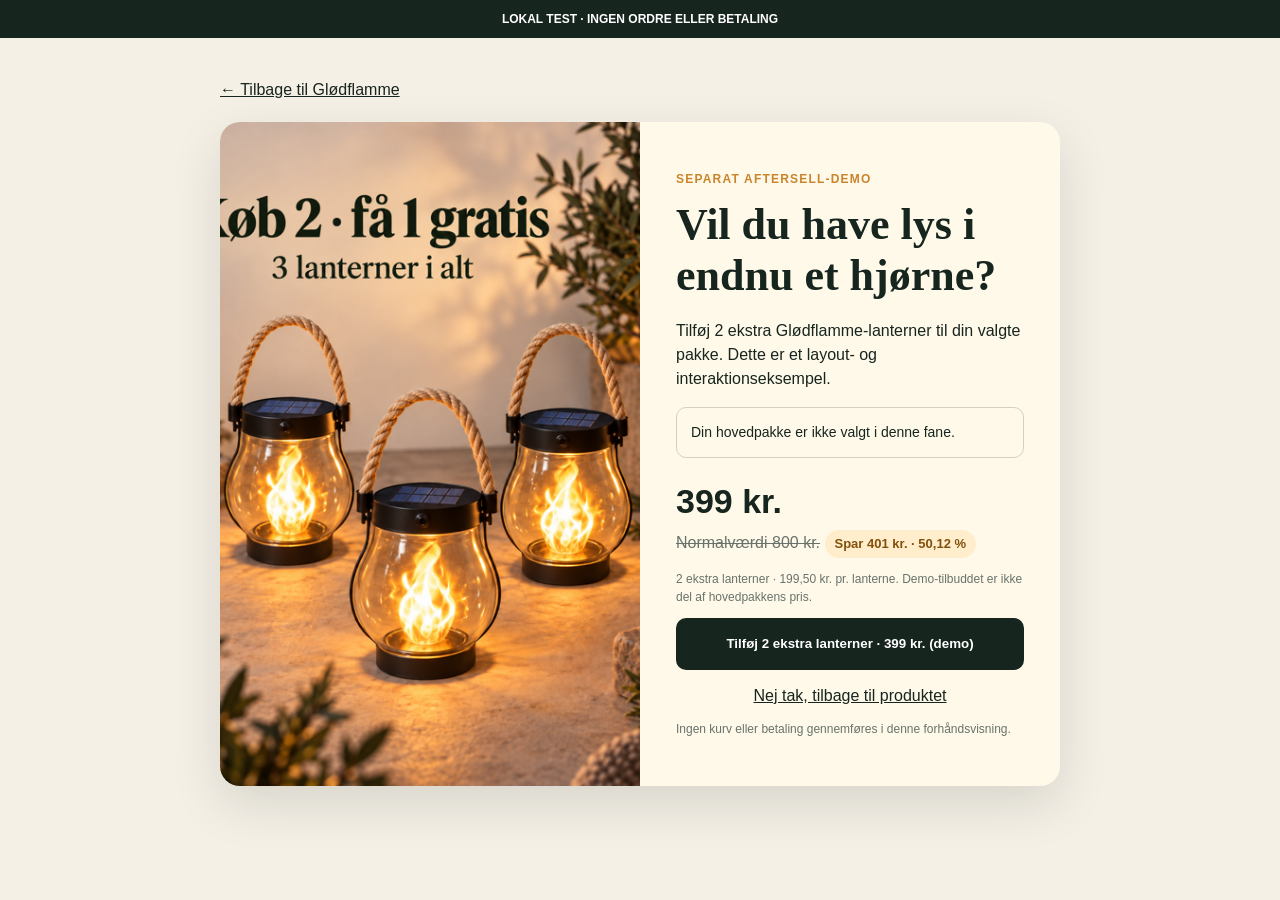
<file: aftersell-demo/index.html>
<!doctype html>
<html lang="da">
<head>
  <meta charset="utf-8">
  <meta name="viewport" content="width=device-width, initial-scale=1">
  <title>Glødflamme · ekstra lanterner</title>
  <style>
    :root{--pine:#17251f;--cream:#f5f0e6;--gold:#c9852b}
    *{box-sizing:border-box}
    body{margin:0;background:var(--cream);color:var(--pine);font:16px/1.5 Arial,sans-serif}
    .top{background:var(--pine);color:white;text-align:center;padding:10px;font-size:12px;font-weight:700}
    main{max-width:880px;padding:40px 20px 70px;margin:auto}
    .back{display:inline-block;margin-bottom:20px;color:var(--pine)}
    .card{display:grid;grid-template-columns:1fr 1fr;background:#fff9ea;border-radius:20px;overflow:hidden;box-shadow:0 18px 50px #17251f22}
    .card img{width:100%;height:100%;object-fit:cover}
    .copy{padding:36px}
    .eyebrow{color:var(--gold);font-size:12px;font-weight:700;letter-spacing:.1em}
    h1{font:700 clamp(29px,4vw,44px)/1.15 Georgia,serif;margin:10px 0 18px}
    .price{font-size:34px;font-weight:700;margin:14px 0 3px}
    .old{text-decoration:line-through;color:#68736b}
    .saving{display:inline-block;background:#ffedcc;color:#83510c;border-radius:999px;padding:4px 10px;font-size:13px;font-weight:700}
    button{width:100%;border:0;border-radius:10px;background:var(--pine);color:white;padding:16px;font-weight:700;cursor:pointer;min-height:52px}
    .note{color:#68736b;font-size:12px}
    .choice{padding:14px;border:1px solid #d8d0bf;border-radius:10px;margin-bottom:18px;font-size:14px}
    .secondary{display:block;text-align:center;margin-top:14px;color:var(--pine)}
    @media(max-width:700px){.card{grid-template-columns:1fr}.card img{aspect-ratio:4/3}.copy{padding:24px}}
  </style>
  <script src="demo.js" defer></script>
</head>
<body>
  <div class="top">LOKAL TEST · INGEN ORDRE ELLER BETALING</div>
  <main>
    <a class="back" href="../index.html">← Tilbage til Glødflamme</a>
    <div class="card">
      <img src="../../assets/generated/G2-v2.png" alt="Tre Glødflamme-lanterner som eksempel på en gavepakke">
      <div class="copy">
        <p class="eyebrow">SEPARAT AFTERSELL-DEMO</p>
        <h1>Vil du have lys i endnu et hjørne?</h1>
        <p>Tilføj 2 ekstra Glødflamme-lanterner til din valgte pakke. Dette er et layout- og interaktionseksempel.</p>
        <div class="choice" id="primary-choice">Valgt hovedpakke indlæses…</div>
        <div class="price">399 kr.</div>
        <div><span class="old">Normalværdi 800 kr.</span> <span class="saving">Spar 401 kr. · 50,12 %</span></div>
        <p class="note">2 ekstra lanterner · 199,50 kr. pr. lanterne. Demo-tilbuddet er ikke del af hovedpakkens pris.</p>
        <button id="addOffer" type="button">Tilføj 2 ekstra lanterner · 399 kr. (demo)</button>
        <a class="secondary" href="../index.html">Nej tak, tilbage til produktet</a>
        <p class="note" id="result" role="status">Ingen kurv eller betaling gennemføres i denne forhåndsvisning.</p>
      </div>
    </div>
  </main>
</body>
</html>
</file>
